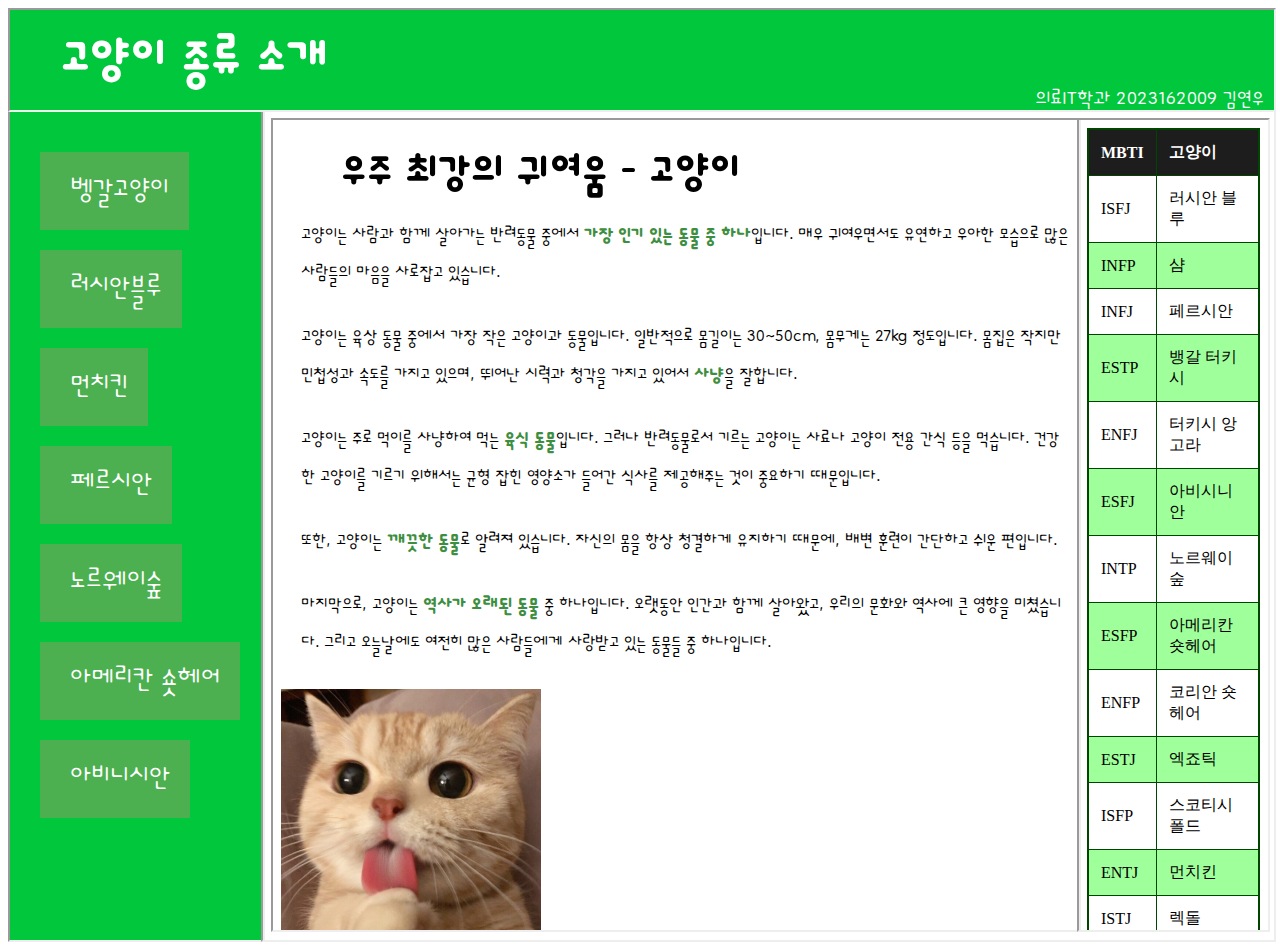
<file: index.html>
<!DOCTYPE html>
<html lang="ko">

<head>
    <meta charset="UTF-8">
    <meta http-equiv="X-UA-Compatible" content="IE=edge">
    <meta name="viewport" content="width=device-width, initial-scale=1.0">
    <title>Cat is cute</title>
    <link rel="stylesheet" href="./mystyle.css">
</head>

<body>
    <div style="height: 100px;">
        <iframe src="top.html" width="100%" height="100%"></iframe>
    </div>
    <div style="height: 830px;">
        <div style="width:20%; height:100%; float:left;">
            <iframe src="left.html" name="love" width="100%" height="100%"></iframe>
        </div>
        <div style="width:80%; height:100%; float:right;">
            <iframe src="right.html" name="story" width="100%" height="100%"></iframe>
        </div>
    </div>
</body>

</html>
</file>
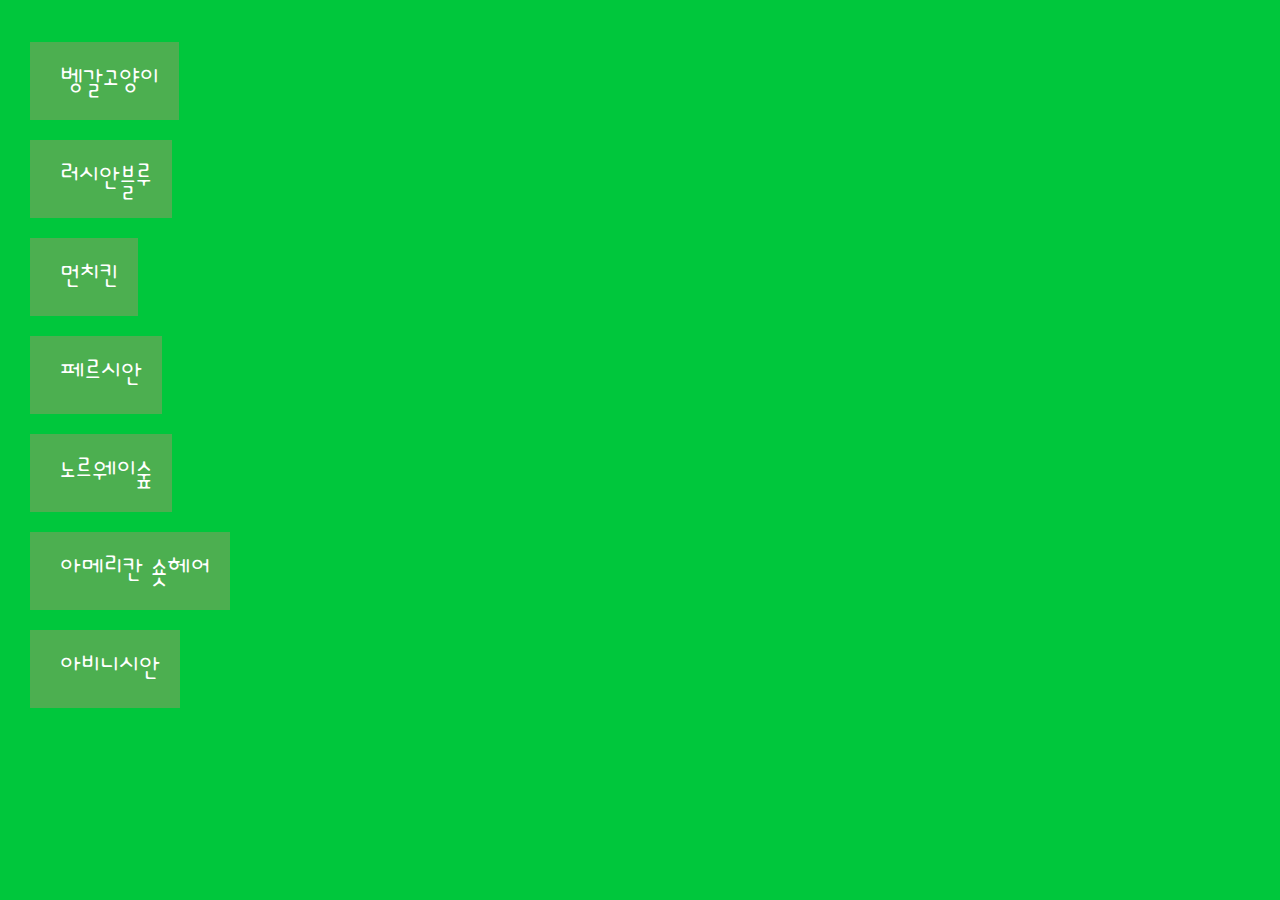
<file: left.html>
<!DOCTYPE html>
<html lang="ko">

<head>
    <meta charset="UTF-8">
    <meta http-equiv="X-UA-Compatible" content="IE=edge">
    <meta name="viewport" content="width=device-width, initial-scale=1.0">
    <title>Document</title>
    <link rel="stylesheet" href="./mystyle.css">
    <link rel="stylesheet" href="https://use.fontawesome.com/releases/v5.15.4/css/all.css"
        integrity="sha384-DyZ88mC6Up2uqS4h/KRgHuoeGwBcD4Ng9SiP4dIRy0EXTlnuz47vAwmeGwVChigm" crossorigin="anonymous" />
    <link rel="preconnect" href="https://fonts.googleapis.com">
    <link rel="preconnect" href="https://fonts.gstatic.com" crossorigin>
    <link href="https://fonts.googleapis.com/css2?family=Dongle:wght@300;400;700&display=swap" rel="stylesheet">
    <style>
        body {
            background-color: #00c73c;
        }
    </style>
</head>

<body>
    <div class="left-div">
        <p><button class="btn"><a href="https://terms.naver.com/entry.naver?docId=5687140&cid=70092&categoryId=59598"
                    target="story">
                    <i class="fas fa-paw"></i> 벵갈고양이</a></button>
        <p><button class="btn"><a href="https://terms.naver.com/entry.naver?docId=5740959&cid=70092&categoryId=59598"
                    target="story">
                    <i class="fas fa-paw"></i> 러시안블루</a></button>
        <p><button class="btn"><a href="https://terms.naver.com/entry.naver?docId=5754623&cid=70092&categoryId=59598"
                    target="story">
                    <i class="fas fa-paw"></i> 먼치킨</a></button>
        <p><button class="btn"><a href="https://terms.naver.com/entry.naver?docId=5778507&cid=70092&categoryId=59598"
                    target="story">
                    <i class="fas fa-paw"></i> 페르시안</a></button>
        <p><button class="btn"><a href="https://terms.naver.com/entry.naver?docId=5834225&cid=70092&categoryId=59598"
                    target="story">
                    <i class="fas fa-paw"></i> 노르웨이숲</a></button>
        <p><button class="btn"><a href="https://terms.naver.com/entry.naver?docId=5900644&cid=70092&categoryId=59598"
                    target="story"> <i class="fas fa-paw"></i> 아메리칸
                    숏헤어</a></button>
        <p><button class="btn"><a href="https://terms.naver.com/entry.naver?docId=5930337&cid=70092&categoryId=59598"
                    target="story">
                    <i class="fas fa-paw"></i> 아비니시안</a></button>
    </div>
</body>

</html>
</file>
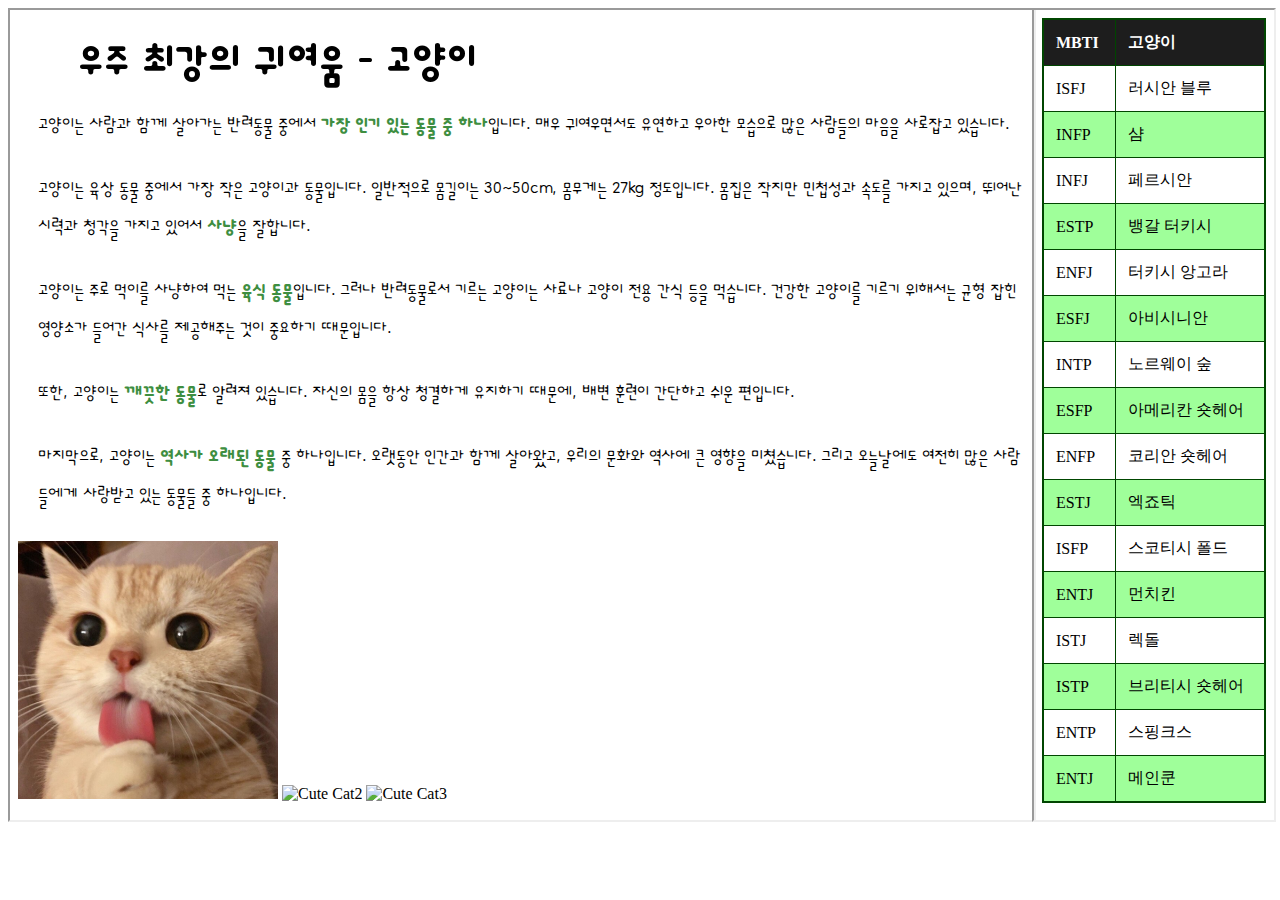
<file: right.html>
<!DOCTYPE html>
<html lang="ko">

<head>
    <meta charset="UTF-8">
    <meta http-equiv="X-UA-Compatible" content="IE=edge">
    <meta name="viewport" content="width=device-width, initial-scale=1.0">
    <title>Document</title>
    <link rel="preconnect" href="https://fonts.googleapis.com">
    <link rel="preconnect" href="https://fonts.gstatic.com" crossorigin>
    <link href="https://fonts.googleapis.com/css2?family=Dongle:wght@300;400;700&display=swap" rel="stylesheet">
    <link rel="stylesheet" href="./mystyle.css">
</head>

<body>

    <div style="height: 810px;">
        <div style="width:81%; height:100%; float:left; border: none;">
            <iframe src="right1.html" name="love1" width="100%" height="100%"></iframe>
        </div>
        <div style="width:19%; height:100%; float:right; border: none;">
            <iframe src="right2.html" name="story2" width="100%" height="100%"></iframe>
        </div>
    </div>
    
</body>

</html>
</file>
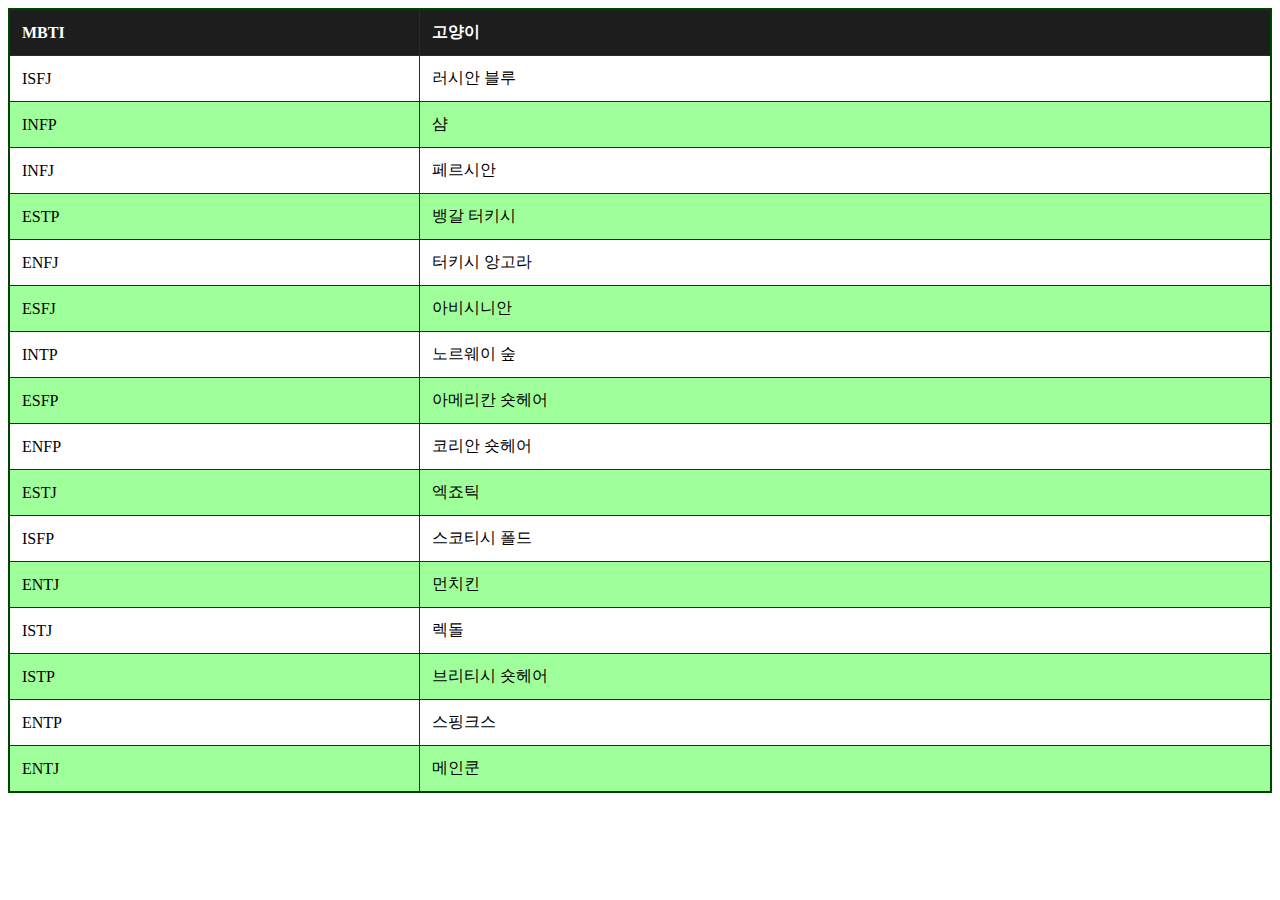
<file: right2.html>
<!DOCTYPE html>
<html lang="ko">

<head>
    <meta charset="UTF-8">
    <meta http-equiv="X-UA-Compatible" content="IE=edge">
    <meta name="viewport" content="width=device-width, initial-scale=1.0">
    <title>Document</title>
    <link rel="preconnect" href="https://fonts.googleapis.com">
    <link rel="preconnect" href="https://fonts.gstatic.com" crossorigin>
    <link href="https://fonts.googleapis.com/css2?family=Dongle:wght@300;400;700&display=swap" rel="stylesheet">
    <link rel="stylesheet" href="./mystyle.css">
</head>

<body>
    
    <table>
        <thead>
          <tr>
            <th>MBTI</th>
            <th>고양이</th>
          </tr>
        </thead>
        <tbody>
          <tr>
            <td>ISFJ</td>
            <td>러시안 블루</td>
          </tr>
          <tr>
            <td>INFP</td>
            <td>샴</td>
          </tr>
          <tr>
            <td>INFJ</td>
            <td>페르시안</td>
          </tr>
          <tr>
            <td>ESTP</td>
            <td>뱅갈 터키시</td>
          </tr>
          <tr>
            <td>ENFJ</td>
            <td>터키시 앙고라</td>
          </tr>
          <tr>
            <td>ESFJ</td>
            <td>아비시니안</td>
          </tr>
          <tr>
            <td>INTP</td>
            <td>노르웨이 숲</td>
          </tr>
          <tr>
            <td>ESFP</td>
            <td>아메리칸 숏헤어</td>
          </tr>
          <tr>
            <td>ENFP</td>
            <td>코리안 숏헤어</td>
          </tr>
          <tr>
            <td>ESTJ</td>
            <td>엑죠틱</td>
          </tr>
          <tr>
            <td>ISFP</td>
            <td>스코티시 폴드</td>
          </tr>
          <tr>
            <td>ENTJ</td>
            <td>먼치킨</td>
          </tr>
          <tr>
            <td>ISTJ</td>
            <td>렉돌</td>
          </tr>
          <tr>
            <td>ISTP</td>
            <td>브리티시 숏헤어</td>
          </tr>
          <tr>
            <td>ENTP</td>
            <td>스핑크스</td>
          </tr>
          <tr>
            <td>ENTJ</td>
            <td>메인쿤</td>
          </tr>
        </tbody>
      </table>
      
</body>

</html>
</file>
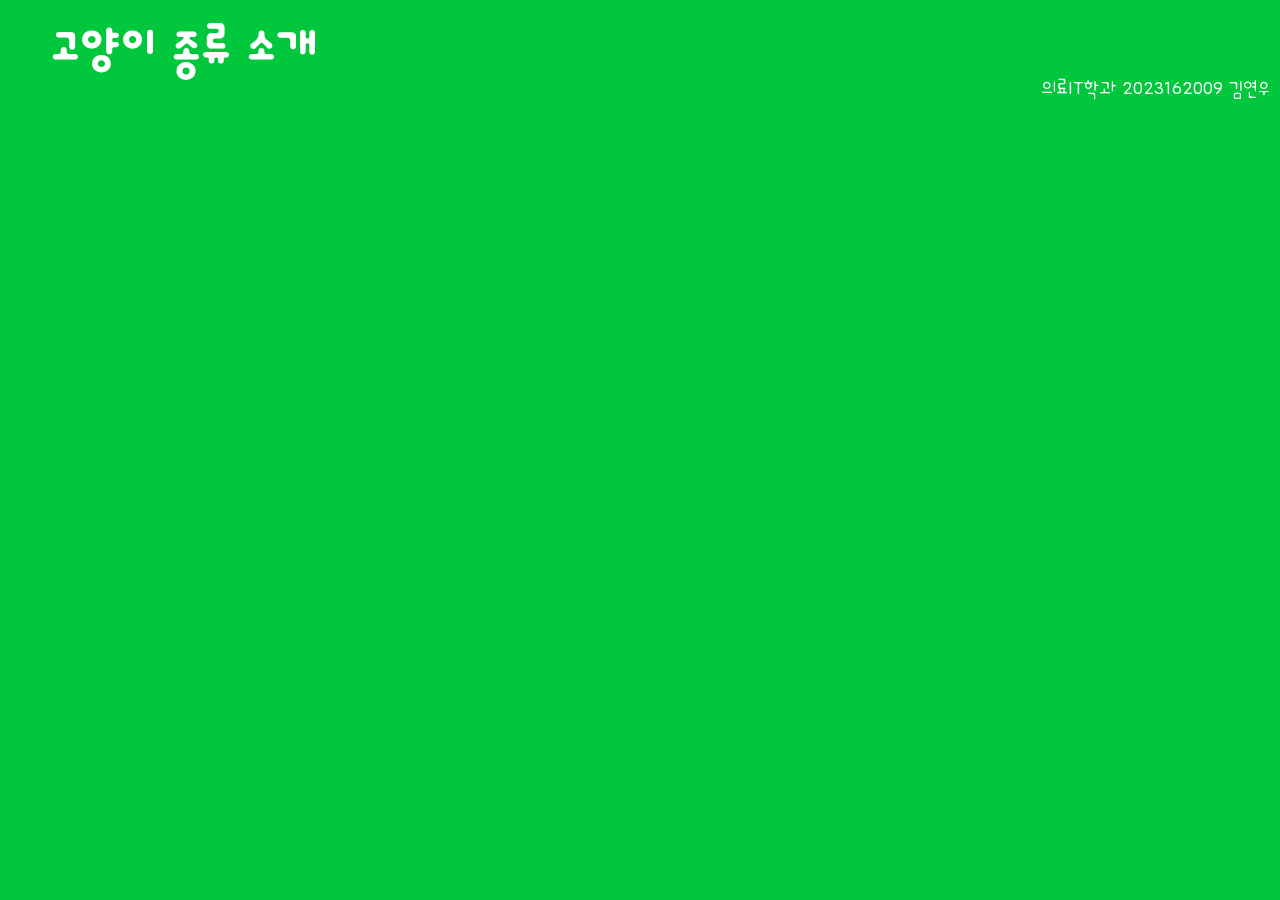
<file: top.html>
<!DOCTYPE html>
<html lang="ko">

<head>
    <meta charset="UTF-8">
    <meta http-equiv="X-UA-Compatible" content="IE=edge">
    <meta name="viewport" content="width=device-width, initial-scale=1.0">
    <title>Document</title>
    <link rel="stylesheet" href="./mystyle.css">
    <link rel="stylesheet" href="https://use.fontawesome.com/releases/v5.15.4/css/all.css"
        integrity="sha384-DyZ88mC6Up2uqS4h/KRgHuoeGwBcD4Ng9SiP4dIRy0EXTlnuz47vAwmeGwVChigm" crossorigin="anonymous" />
    <link rel="preconnect" href="https://fonts.googleapis.com">
    <link rel="preconnect" href="https://fonts.gstatic.com" crossorigin>
    <link href="https://fonts.googleapis.com/css2?family=Dongle:wght@300;400;700&display=swap" rel="stylesheet">
    <style>
        body {
            background-color: #00c73c;
        }
    </style>
</head>

<body>
    <h1>
        <a href="right.html" target="story">
            <i class="fas fa-cat"></i>
            고양이 종류 소개
            <i class="fas fa-cat"></i>
        </a>
    </h1>

    <h3>
        <p>의료IT학과 2023162009 김연우</p>
    </h3>
</body>

</html>
</file>
<file: mystyle.css>
h1 {
    font-size: 70px;
    font-family: 'Dongle', sans-serif;
    position: fixed;
    top: 0;
    left: 0;
    width: 100%;
    margin-top: 0;
    margin-left: 40px;
}


.cat {
    font-family: 'Dongle', sans-serif;
    font-weight: 100;
    margin-top: 0;
    margin-left: 20px;
    font-size: 26px;
}

.green {
    color: #3e8e41;
    font-weight: bold;
}

h2 {
    font-size: 60px;
    margin-top: 10px;
    margin-bottom: 0;
    margin-left: 40px;
}

h3 {
    margin-bottom: 0;
    margin-right: 10px;
    color: white;
    font-weight: 100;
    font-family: 'Dongle', sans-serif;
    font-size: 30px;
    position: fixed;
    right: 0;
}

a:link {
    color: white;
}

a:visited {
    color: rgb(255, 255, 255);
}

a {
    text-decoration: none;
}

.btn {
    /* 버튼 기본 스타일 */
    background-color: #4CAF50;
    border: none;
    color: white;
    padding: 10px 20px;
    text-align: center;
    text-decoration: none;
    display: inline-block;
    font-size: 40px;
    font-family: 'Dongle', sans-serif;
    font-weight: 100;
    margin: 2px 2px;
    cursor: pointer;
}

/* 버튼 호버 효과 */
.btn:hover {
    background-color: #3e8e41;
}

.left-div {
    margin-left: 20px; /* 오른쪽으로 20px 이동 */
    margin-top: 40px;
  }

i {
    font-size: 60%;
    padding-right: 10px;
}

table {
    border-collapse: collapse;
    width: 100%;
    border: 2px solid rgb(0, 70, 0);
  }
  
  th, td {
    padding: 12px;
    text-align: left;
    border-bottom: 1px solid rgb(0, 70, 0);
    border-right: 1px solid rgb(0, 70, 0);
  }

  tr:nth-child(even) {
    background-color: #9fff9a;
  }
  

  thead {
    background-color: #1d1d1d;
    color: white;
  }

  th:last-child, td:last-child {
    border-right: none;
  }
  
  tr:last-child td {
    border-bottom: none;
  }
</file>
